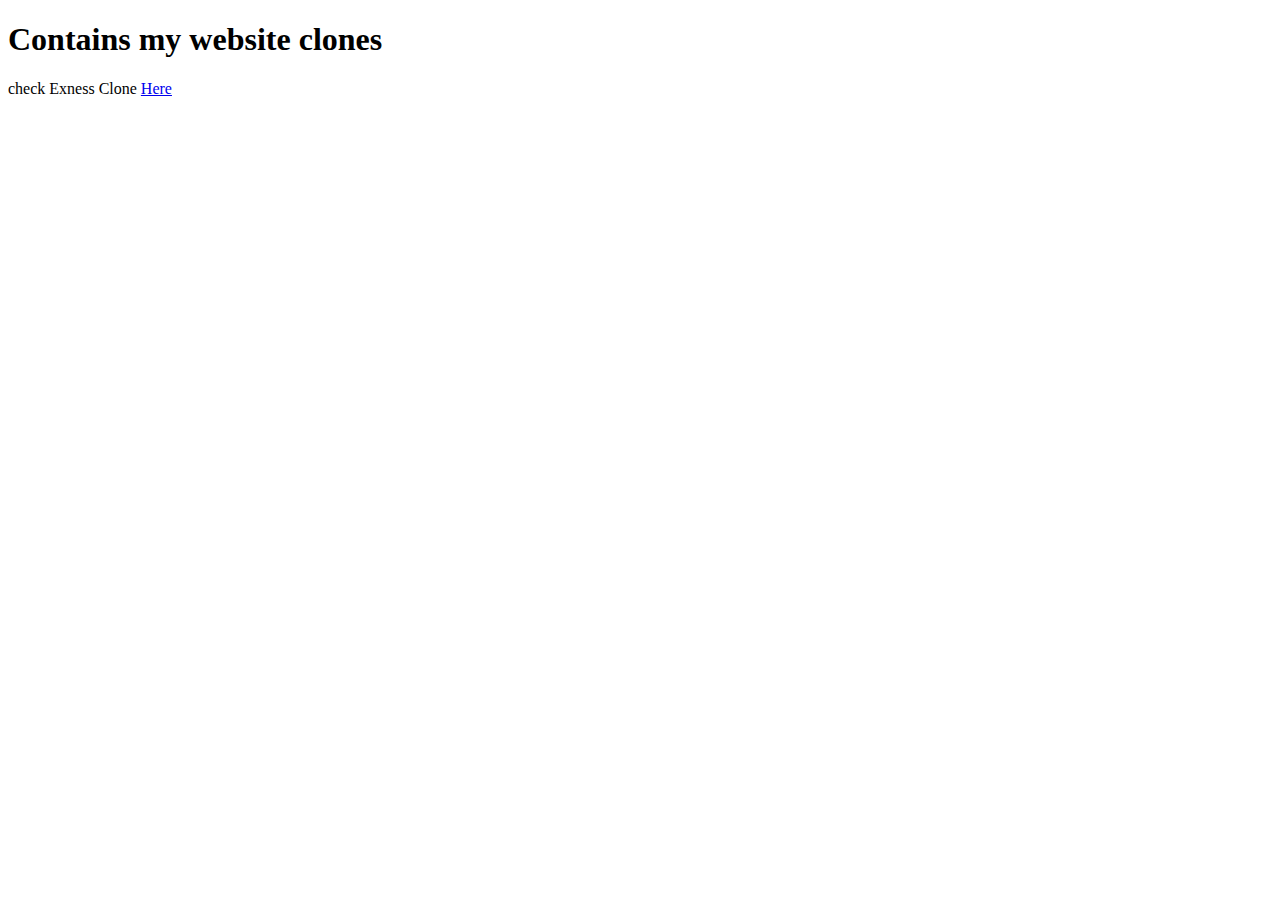
<file: index.html>
<!DOCTYPE html>
<html lang="en">
<head>
    <meta charset="UTF-8">
    <meta name="viewport" content="width=device-width, initial-scale=1.0">
    <title>Oluwatobiloba's Website clone</title>
</head>
<body>
    <h1>Contains my website clones</h1>
    <p>check Exness Clone <a href="./exness/index.html">Here</a></p>
</body>
</html>
</file>
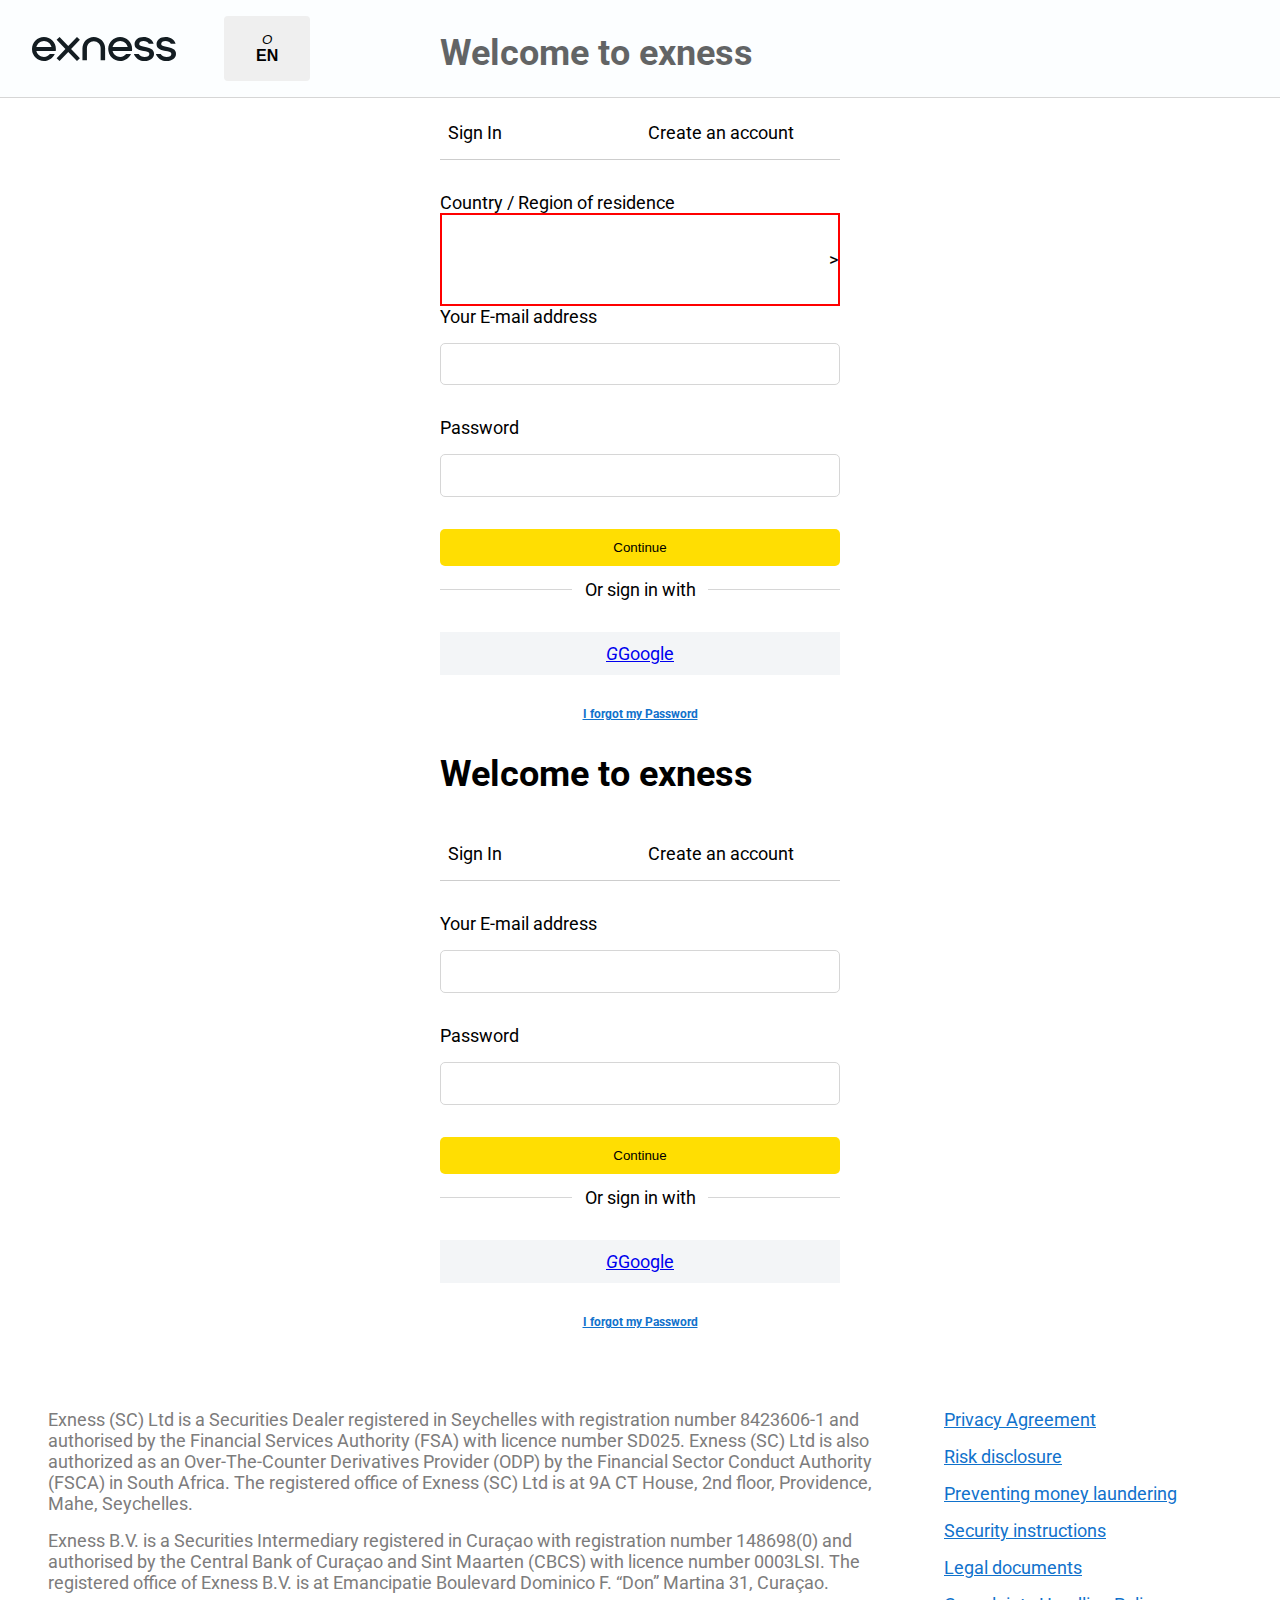
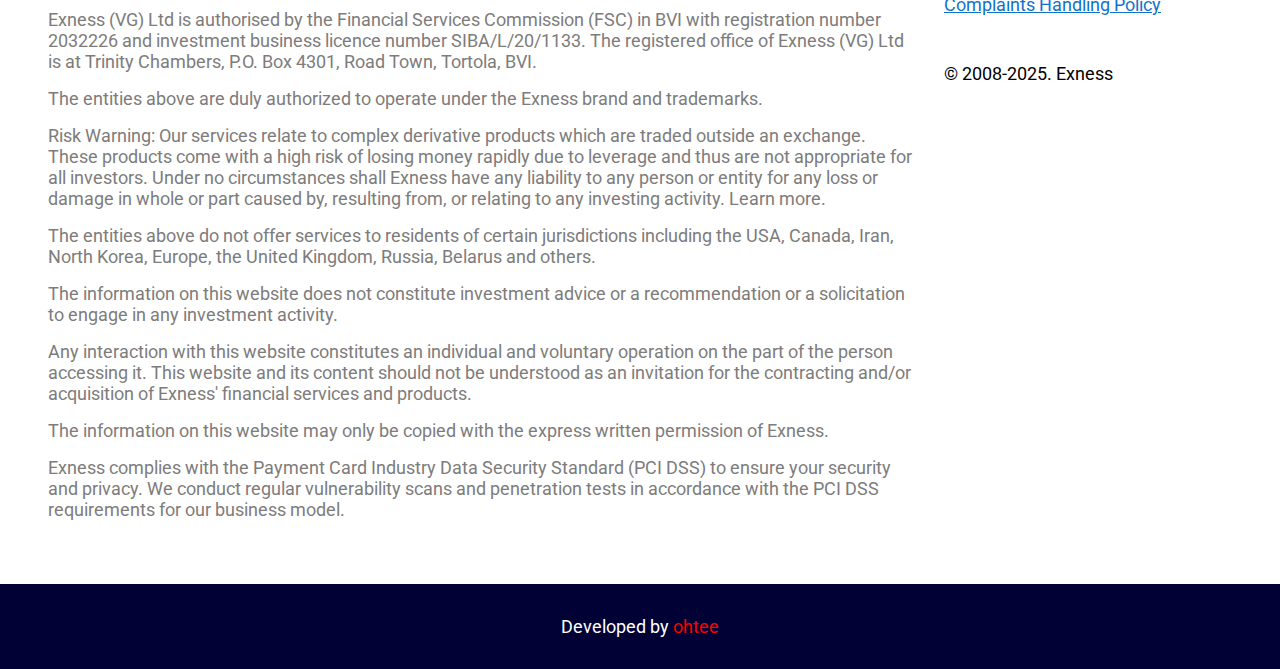
<file: exness/SignUp.html>
<!DOCTYPE html>
<html lang="en">
<head>
    <meta charset="UTF-8">
    <meta name="viewport" content="width=device-width, initial-scale=1.0">
    <link rel="shortcut icon" href="assets/images/icon.png" type="image/x-icon">
    <link rel="stylesheet" href="styles.css">
    <title>Exness SignUp Clone_by Ohtee</title>
</head>
<body>
    <!-- NAV BAR -->
    <nav class="nav">
        <div class="logo-links">
            <a href="./index.html"><img src="./assets/images/logo_big_new_f7ebab0194.svg" alt="exness logo" class="logo"></a>
        </div>

        <div class="nav-btns">
            <button class="nav-btn"><i>O</i><a href="#">EN</a></button>
        </div>
    </nav>
    <!-- End of NAV BAR -->
    

    <!-- CREATE FORM -->
    <div class="form-container">
        <h1>Welcome to exness</h1>
        <div class="account">
            <p>Sign In</p>
            <p>Create an account</p>
        </div>
        <form action="#" id="sign-up-form">
            <label for="email">Country / Region of residence</label>
            <div id="input"><input type="" required class="email" id="input-field"> > </div>


            <label for="email">Your E-mail address</label>
            <input type="email" required class="email">

            <label for="password">Password</label>
            <input type="password" required class="password">
        </form>
        <button class="continue">Continue</button>
        <div class="opt">
            <span style="width: 33%; height: 1px; background-color: rgb(214, 214, 214);"></span>
            <p>Or sign in with</p>
            <span style="width: 33%; height: 1px; background-color: rgb(214, 214, 214);"></span>
        </div>
        <div class="google">
            <p><a href="#"><i>G</i>Google</a></p>
        </div>
        <h6><a href="#" id="forgotPW">I forgot my Password</a></h6>
     </div>
    <!-- END OF CREATE FORM -->









    <!-- SIGN UP FORM -->
     <div class="form-container">
        <h1>Welcome to exness</h1>
        <div class="account">
            <p>Sign In</p>
            <p>Create an account</p>
        </div>
        <form action="#" id="sign-up-form">
            <label for="email">Your E-mail address</label>
            <input type="email" required class="email">

            <label for="password">Password</label>
            <input type="password" required class="password">
        </form>
        <button class="continue">Continue</button>
        <div class="opt">
            <span style="width: 33%; height: 1px; background-color: rgb(214, 214, 214);"></span>
            <p>Or sign in with</p>
            <span style="width: 33%; height: 1px; background-color: rgb(214, 214, 214);"></span>
        </div>
        <div class="google">
            <p><a href="#"><i>G</i>Google</a></p>
        </div>
        <h6><a href="#" id="forgotPW">I forgot my Password</a></h6>
     </div>
    <!-- END OF SIGN UP FORM -->

    <!-- Terms of service Section -->
     <div class="container policy">
        <div class="policy-notes">
            <p>E​xness (SC) Ltd ​is a Securities Dealer registered in Seychelles with registration number 8423606-1 and authorised by the Financial Services Authority (FSA) with licence number SD025. E​xness (SC) Ltd is also authorized as an Over-The-Counter Derivatives Provider (ODP) by the Financial Sector Conduct Authority (FSCA) in South Africa. The registered office of E​xness (SC) Ltd is at 9A CT House, 2nd floor, Providence, Mahe, Seychelles.</p>

            <p>Exness B.V. is a Securities Intermediary registered in Curaçao with registration number 148698(0) and authorised by the Central Bank of Curaçao and Sint Maarten (CBCS) with licence number 0003LSI. The registered office of Exness B.V. is at Emancipatie Boulevard Dominico F. “Don” Martina 31, Curaçao.</p>

            <p>Exness (VG) Ltd is authorised by the Financial Services Commission (FSC) in BVI with registration number 2032226 and investment business licence number SIBA/L/20/1133. The registered office of Exness (VG) Ltd is at Trinity Chambers, P.O. Box 4301, Road Town, Tortola, BVI.</p>

            <p>The entities above are duly authorized to operate under the Exness brand and trademarks.</p>

            <p>Risk Warning: Our services relate to complex derivative products which are traded outside an exchange. These products come with a high risk of losing money rapidly due to leverage and thus are not appropriate for all investors. Under no circumstances shall Exness have any liability to any person or entity for any loss or damage in whole or part caused by, resulting from, or relating to any investing activity. Learn more.</p>

            <p>The entities above do not offer services to residents of certain jurisdictions including the USA, Canada, Iran, North Korea, Europe, the United Kingdom, Russia, Belarus and others. </p>

            <p>The information on this website does not constitute investment advice or a recommendation or a solicitation to engage in any investment activity.</p>

            <p>Any interaction with this website constitutes an individual and voluntary operation on the part of the person accessing it. This website and its content should not be understood as an invitation for the contracting and/or acquisition of Exness' financial services and products.</p>

            <p>The information on this website may only be copied with the express written permission of Exness.</p>

            <p>Exness complies with the Payment Card Industry Data Security Standard (PCI DSS) to ensure your security and privacy. We conduct regular vulnerability scans and penetration tests in accordance with the PCI DSS requirements for our business model.</p>


        </div>

        <div class="policy-links">
            <ul>
                <li><a href="#">Privacy Agreement</a></li>
                <li><a href="#">Risk disclosure</a></li>
                <li><a href="#">Preventing money laundering</a></li>
                <li><a href="#">Security instructions</a></li>
                <li><a href="#">Legal documents</a></li>
                <li><a href="#">Complaints Handling Policy</a></li>
            </ul>

            <p>© 2008-2025. Exness</p>
        </div>
     </div>
    <!-- End Of Terms of service Section -->
    <footer>
        <p>Developed by <a href="https://github.com/OhTobiloba">ohtee</a></p>
    </footer>

</body>
</html>
</file>
<file: exness/styles.css>
@import url('https://fonts.googleapis.com/css2?family=Roboto:ital,wght@0,100..900;1,100..900&display=swap');

* {
    margin: 0;
    padding: 0;
    box-sizing: border-box;
}



body {
    background-color: #ffffff;
    font-family: "Roboto", sans-serif;
    font-size: 18px
}

ul {
    list-style: none;
}

button {
    border: none;
}

button a {
    text-decoration: none;
}

.section {
    /* padding: 1rem; */
}

.container {
    max-width: 1280px;
    /* border: 2px solid red; */
    margin: 0 auto;
}

.chat {
    position: fixed;
    bottom: 1rem;
    right: 1.2rem;
    background-color: #ffde02;
    width: 5rem;
    height: 5rem;
    border-radius: 50%;
    display: flex;
    align-items: center;
    justify-content: center;

    z-index: 999;
    box-shadow: 0 0 10px rgba(0, 0, 0, 0.2);
}

/* NAV BAR */
nav {
    position: fixed;
    top: 0;
    width: 100%;
    margin: 0 auto;
    padding: 1rem 2rem;
    
    display: flex;
    justify-content: flex-start;
    align-items: center;
    gap: 3rem;
    z-index: 999;
    background-color: rgba(255, 255, 255, 0.949);

}

.logo {
    margin-top: .3rem;
}

.nav-links-div {
    display: flex;
    align-items: center;
    justify-content: space-between;
    width: 100%;
}

.nav-links {
    display: flex;
    justify-content: space-evenly;
    align-items: center;
    gap: 1.5rem
}

#partners {
    display: flex;
    justify-content: space-between;
    align-items: center;
    /* border: 2px solid red; */
}

.nav-btns {
    display: flex;
    align-items: center;
    justify-content: space-evenly;
    gap: 1.5rem;
}

.nav-btn {
    padding: 1rem 2rem;
    border-radius: 4px;
}

.nav-btn a {
    color: black;
    font-weight:600;
    font-size: 1rem;
    display: flex;
    align-items: center;
    gap: .3rem;
}

.EN {
    background-color: rgba(255, 255, 255, 0.949);
    padding: 0;
}

.register {
    background-color: #ffde02;
    font-weight: bold;
    color: black;
}

.freeDemo {
    box-shadow: inset;
    background-color: #7777773a;
}

.register a {
    color: black;
    font-weight:600;
    font-size: 1rem;
}

.signIn a {
    color: black;
    font-weight:600;
    font-size: 1rem;
}

.signIn {
    box-shadow: inset;
    background-color: #e3e6e678;
}
/* End of NAV BAR */


/* HERO / HEADER SECTION */
/* #header {
    position: relative;
} */

#header {
    margin-top: 2rem;
    margin-bottom: 1rem;
}

.header {
    position: relative;
    top: 5rem;
    text-align: center;
    padding: 4rem 0 1.5rem;
}

video {
    position: absolute;
    top: 37%;
    left: 50%;
    max-width: 80%;
    max-height: 80%;
    width: auto;
    height: auto;
    z-index: -1;
    transform: translate(-50%, -50%);
    object-fit: contain;
}

.header-txt {
    font-size: 4rem;
    font-weight: 400;
    margin: 0 0 1rem 0;
}

.header-btns {
    display: flex;
    justify-content: center;
    align-items: center;
    gap: 1.2rem;

    margin: 2rem 0 3rem;
}

.testimonials {
    width: 100%;
    display: flex;
    justify-content: flex-start;
    align-items: center;
    gap: 6rem;
    padding: 2rem 0;

    border-top: .5px solid rgba(142, 142, 142, 0.334);
    margin-top: 5rem;
    margin-bottom: 3rem;
}

.testimonial {
    display: flex;
    align-items: center;
    justify-content: center;
    gap: .7rem;
}
/* End of HERO / HEADER SECTION */


/* TRADING CONDITION SECTION */
#tc {
    background-color: #070e20;
    color: white;
    padding-bottom: 1.2rem;

}

#tc p {
    color: rgb(221, 221, 221);
}

.thrive-in-gold-market {
    text-align: center;
    padding: 4rem 0;
}

.tc-heading-txt {
    font-size: 2.5rem;
    margin: 2rem 0;
    font-weight: 400;
}

.trading-condition {
    display: grid;
    grid-template-columns: 1fr 1fr 1fr;
    margin: 4rem 0;
    gap: 2rem;
}

.tc-1, .tc-3{
    display: flex;
    flex-direction: column;
    justify-content: center;
    /* gap: 5rem; */
}

.tc-content {
    margin: 3rem 0;
}

.tc-content small {
    background-color: #6c8595;
    padding: .3rem .7rem;
    border-radius: .8rem;
}

.tc-content h3 {
    margin: 1rem 0;
}

.mobile-trade-ui {
    max-width: 100%;
}

/* Trade assets */
.trade-assets {
    text-align: center;
    padding: 1rem 0;
}

table {
    margin: 3rem auto;
    border-collapse: collapse;
    width: 100%;
}

tr {
    border-bottom: 1px solid rgba(117, 108, 108, 0.53);
}

.arrow {
    display: flex;
    align-items: center;
    justify-content: flex-start;
    gap: .3rem;
    color: rgb(176, 176, 176);
}

td {
    padding: 1.2rem 4rem 1.2rem 1.5rem;

    text-align: left;

    /* margin-right: 7rem; */
}

.tc-instrument {
    display: flex;
    justify-content: flex-start;
    align-items: center;

    gap: 1rem;
}


/* End of Trade assets */

/* End of TRADING CONDITION SECTION */




.img-flex {
    display: flex;
    justify-content: flex-start;
    align-items: center;
    gap: 2rem;

    /* border: 2px solid green; */
    margin: 7rem 0;
}


.img-flex img {
    width: 50%;
    border-radius: 10px;
}

.trading-app-txt {
    padding: 2rem;
    width: 50%;

    display: flex;
    flex-direction: column;
    gap: 2rem;
}


.trading-app-txt h2 {
    font-weight: 500;
    font-size: 2.3rem;
}

.trading-app-txt img{
    width: 5.5rem;
}

.trading-app-txt ul li {
    margin-bottom: 1.1rem;
}


/* Listen Section */
#listen {
    background-image: url(./assets/images/xxl_exness_home_podcast_desktop_e1977e9505.jpg);
    background-position: center;
    background-size: cover;
    background-repeat: no-repeat;
    max-width: 100%;
    color: white;
    padding: 3rem 5rem;
}


.listen-container {
    margin: 5rem 0;
}

#listen-btn {
    background-color: #ffe535;
    padding: 1rem 3.5rem;
    border-radius: 7px;
    border: none;
    margin: 2rem 0;
}

.listen-container h2{
    font-size: 2.5rem;
}

.listen-container p{
    margin: 2rem 0;
    line-height: 1.5rem;
}

.listen-btn {
    font-weight: 600;
    font-size: 1rem;

}


/* End of Listen Section */ 


/* Keep Up section */
.keep-up {
    text-align: center;
    margin: 3rem auto;
}

.keep-up h2 {
    margin: 3rem 0 1.5rem;
    font-size: 2.2rem;
    font-weight: 450;
}

.keep-up p {
    margin: 1rem 0;
    color: rgb(144, 143, 143);

}

.keep-up a {
    margin: 2rem 0;
    text-decoration: none;
    color: rgb(144, 143, 143);
    display: flex;
    align-items: center;
    justify-content: center;

}

.blog-cards {
    display: grid;
    grid-template-columns: 1fr 1fr 1fr;
    gap: 1rem;
    margin: 3rem 0;
}

.blog-card {
    border: .5px solid rgb(221, 221, 221);
    border-radius: 10px;
}

.blog-card img {
    max-width: 100%;
    border-radius: 9px 9px 0 0;
}

.card-txt {
    margin: 1.5rem;
    text-align: left;
}

.card-txt small {
    background-color: rgb(224, 224, 224);
    padding: .4rem .8rem;
    border-radius: 1rem;
}

.card-txt p {
    margin: 2rem 0;
}
/* End of Keep Up section */



/* Trade with a broker section */
#broker {
    background-image: url(./assets/images/home_cta_banner_7bb7b120e2.jpg);
    background-position: center;
    background-size: cover;
    background-repeat: no-repeat;
    max-width: 100%;
    color: white;
    padding: 7rem 0;
}


.broker-container {
    position: relative;
    max-width: 100%;
    margin: 5rem auto;
}

#broker-btn {
    background-color: #ffe535;
    padding: 1rem 3.5rem;
    border-radius: 7px;
    border: none;
    margin: 2rem 0;
}

.broker-container h2{
    font-size: 2.5rem;
    font-weight: 500;
}

.broker-container p{
    margin: 1rem 0;
    color: rgb(170, 170, 170);

}

/* CTA banner */
.cta-banner {
    position: absolute;
    
    left: 0;
    right: 0;
    max-width: 100%;
    background-color: black;
    display: flex;
    /* gap: 15rem; */
    justify-content: space-between;
    align-items: center;
    padding: 1.5rem;

    border-radius: 7px;
}


.cta-freeDemo {
    box-shadow: inset;
    color: white;
    background-color: #afafaf3b;
    font-weight: 600;
}

/* End of CTA banner */

/* End of Trade with a broker section */


/* Proofs Section */
#proofs {
    padding-top: 15rem;
    /* padding-bottom: 3rem; */
    color: rgb(170, 170, 170);
    font-size: .9rem;

}
/* End of Proofs Section */


/* exness top footer */
#xness-footer {
    padding: 3rem 0;
    margin-bottom: 2rem;
}

.border {
    border-top: .7px solid rgba(155, 155, 155, 0.371);
    border-bottom: .7px solid rgba(155, 155, 155, 0.392);
    padding: 3rem 0;
}

.border img {
    margin: 2rem 0;
}

.footer-links {
    display: grid;
    grid-template-columns: 1fr 1fr 1fr 1fr 1fr 1fr 1fr 1fr;

    justify-content: space-between;
    align-items: start;
    gap: 1rem;
}


.footer-links div h3 {
    margin-bottom: 1rem;
}


.footer-links div ul li {
    margin-bottom: 1.2rem;
    font-size: 1rem;

}

.footer-links div ul li a {
    text-decoration: none;
    color: rgb(121, 121, 121);
}

.social-links {
    display: flex;
    justify-content: start;
    align-items: center;
    gap: 2rem;
}

.policy-notes p {
    margin-bottom: 1rem;
    color: rgb(125, 124, 124);

}


.other-links {
    display: flex;
    align-items: center;
    justify-content: space-between;
    margin: 3rem 0;
}

.left-other-links ul {
    display: flex;
    justify-content: center;
    align-items: center;
    gap: 3rem;
}

.left-other-links ul a{
    color: rgb(68, 68, 68);
    /* text-decoration: none; */
}

.other-links h4 {
    color: rgb(117, 117, 117);

}

/* End of exness top footer */

footer {
    padding: 2rem;
    text-align: center;
    background-color: rgb(1, 1, 53);
    color: white;
}

footer a {
    text-decoration: none;
    color: red;
}


/* SIGNUP PAGE */
.nav {
    background: #f8fcff65;
    border-bottom: 1px solid rgb(214, 214, 214);
}

.form-container {
    max-width: 400px;
    margin: 2rem auto; 
    /* text-align: center; */
}

.form-container h1 {
    margin: 2rem 0;
}

.account {
    width: 100%;
    align-items: center;
    justify-content: flex-start;
    margin-bottom: 2rem;
}


.account p {
    padding: 1rem .5rem;
    border-bottom: 1.5px solid rgb(205, 205, 205);
    width: 50%;
}


input {
    width: 100%;
    padding: .8rem 0.5rem;
    margin-top: 1rem;
    margin-bottom: 2rem;
    border: 1px solid rgb(214, 214, 214);
    border-radius: 5px;;
}


.continue {
    background-color: rgb(255, 222, 2);
    ;
    border: none;
    border-radius: 5px;
    width: 100%;
    padding: .7rem;
    margin-bottom: .8rem;
}

.google {
    display: flex;
    align-items: center;
    gap: 1rem;
    justify-content: center;

    background-color: rgba(108, 133, 149, 0.08);
    padding: .7rem;
}





.account {
    display: flex;
}

.opt {
    display: flex;
    align-items: center;
    justify-content: space-between;
    margin-bottom: 2rem;
}
.form-container h6{
    text-align: center;
    margin: 2rem 0;
    color: rgb(17, 114, 204);
}

.form-container h6 a{
    color: rgb(17, 114, 204)}




/* END OF SIGNUP PAGE */


/* POLICY SECTION */
.policy {
    display: grid;
    grid-template-columns: .75fr .25fr;
    gap: 2rem;
    align-items: start;

    padding: 3rem;
}


.policy-links li {
    margin-bottom: 1rem;
}

.policy-links a {
    /* text-decoration: none; */
    color: rgb(17, 114, 204);
}

.policy-links ul {
    margin-bottom: 3rem;
}

/* END OF POLICY SECTION */
#input {
    border: 2px solid red;
    display: flex;
    justify-content: center;
    align-items: center;
}

#input-field {
    border: none;
}
</file>
